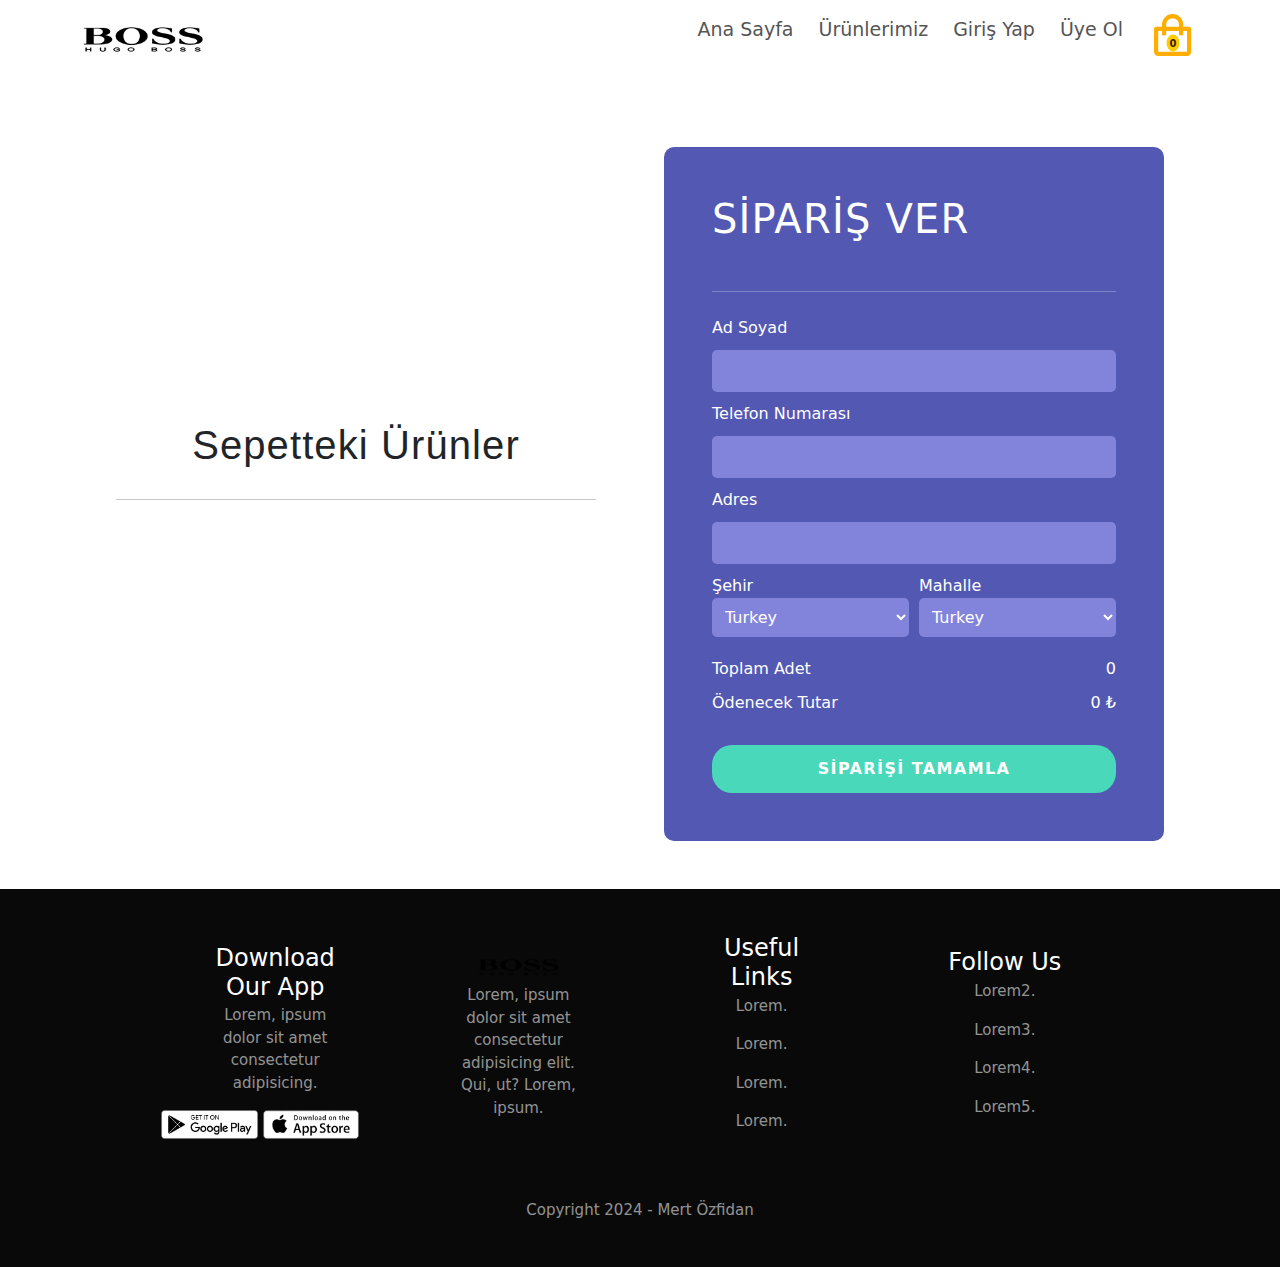
<file: checkout.html>
<!DOCTYPE html>
<html lang="en">

<head>
    <meta charset="UTF-8">
    <meta name="viewport" content="width=device-width, initial-scale=1.0">
    <title>Sipariş Ver</title>
    <link rel="stylesheet" href="./Css/checkout.css">

    <link rel="preconnect" href="https://fonts.googleapis.com">
    <link rel="preconnect" href="https://fonts.gstatic.com" crossorigin>
    <link
        href="https://fonts.googleapis.com/css2?family=Poppins:ital,wght@0,100;0,200;0,300;0,400;0,500;0,600;0,700;0,800;0,900;1,100;1,200;1,300;1,400;1,500;1,600;1,700;1,800;1,900&display=swap"
        rel="stylesheet">
    <link href='https://unpkg.com/boxicons@2.1.4/css/boxicons.min.css' rel='stylesheet'>

    <link href="https://cdn.jsdelivr.net/npm/bootstrap@5.3.3/dist/css/bootstrap.min.css" rel="stylesheet"
        integrity="sha384-QWTKZyjpPEjISv5WaRU9OFeRpok6YctnYmDr5pNlyT2bRjXh0JMhjY6hW+ALEwIH" crossorigin="anonymous">

</head>

<body>




    <div class="navbarr pe-5 ps-5">
        <div class="logo">
            <img src="./images/logo.png" alt="LOGO">
        </div>

        <div class="navv">
            <ul id="menuItemss">
                <li><a href="/index.html">Ana Sayfa</a></li>
                <li><a href="/products.html">Ürünlerimiz</a></li>
                <li><a href="/login.html">Giriş Yap</a></li>
                <li><a href="/register.html">Üye Ol</a></li>
            </ul>

            <div class="iconCart">
                <a href="#">
                    <i id="iconCart" class='bx bx-shopping-bag'></i>
                    <div class="totalQuantity">0</div>
                </a>
            </div>

            <a href="javascript:void(0)" class="menu-icon"><i class='bx bx-menu menu' onclick="menuToggle()"></i></a>

        </div>

    </div>


    <!--Sepet-->
    <div class="cart">
        <h2>SEPETİM</h2>

        <div class="listCart">

        </div>


        <div class="totalPrice text-center m-2">
            Toplam Fiyat: <span id="totalPriceValue">0 ₺</span>
        </div>

        <div class="buttons">
            <div class="close">KAPAT</div>
            <div class="checkout">
                <a href="checkout.html">
                    SİPARİŞ VER
                </a>
            </div>
        </div>
    </div>






    <div class="container mt-5 mb-5 ">


        <div class="checkoutLayout">


            <div class="returnCart">

                <h1 class="h1">Sepetteki Ürünler</h1>
                <hr>
                <br>

            
                <div class="list">

                    
                </div>

            </div>





            <div class="right p-5 mt-4">
                <h1 class="mb-5">SİPARİŞ VER</h1>
                <hr>

                <div class="form  mt-4">

                    <div class="group">
                        <label for="">Ad Soyad</label>
                        <input type="text">
                    </div>
                    <div class="group">
                        <label for="">Telefon Numarası</label>
                        <input type="number">
                    </div>
                    <div class="group">
                        <label for="">Adres</label>
                        <input type="text">
                    </div>
                    <div class="group-item">
                        <div class="group">
                            <label for="">Şehir</label>
                            <select name="" id="">
                                <option value="Turkey">Turkey</option>
                                <option value="ABD">ABD</option>
                            </select>
                        </div>
                        <div class="group">
                            <label for="">Mahalle</label>
                            <select name="" id="">
                                <option value="Turkey">Turkey</option>
                                <option value="ABD">ABD</option>
                            </select>
                        </div>
                    </div>


                    <div class="return">
                        <div class="roww">
                            <div>Toplam Adet</div>
                            <div id="totalQuantity" class="totalQuantity">0₺</div>
                        </div>
                        <div class="roww">
                            <div>Ödenecek Tutar</div>
                            <div id="totalPrice" class="totalPrice">0₺</div>
                        </div>
                    </div>

                    <button class="buttonCheckout">
                        SİPARİŞİ TAMAMLA
                    </button>

                </div>
            </div>
        </div>
    </div>



    <footer class="footer">
        <div class="small-container">
            <div class="footer-row">
                <div id="footer-item" class="coll-4">
                    <h4>Download Our App</h4>
                    <p>Lorem, ipsum dolor sit amet consectetur adipisicing.</p>
                    <div class="download">
                        <img src="./images/play-store.png" alt="">
                        <img src="./images/app-store.png" alt="">
                    </div>
                </div>

                <div id="footer-item" class="coll-4">
                    <img src="./images/logo-white.png" alt="">
                    <p>Lorem, ipsum dolor sit amet consectetur adipisicing elit. Qui, ut? Lorem, ipsum.</p>
                </div>

                <div id="footer-item" class="coll-4">
                    <h4>Useful Links</h4>
                    <p>Lorem.</p>
                    <p>Lorem.</p>
                    <p>Lorem.</p>
                    <p>Lorem.</p>
                </div>

                <div id="footer-item" class="coll-4">
                    <h4 >Follow Us</h4>
                    <p>Lorem2.</p>
                    <p>Lorem3.</p>
                    <p>Lorem4.</p>
                    <p>Lorem5.</p>
                </div>
                <p id="copy">Copyright 2024 - Mert Özfidan</p>
            </div>
        </div>
    </footer>





    <script src="./Js/checkout.js" type="module"></script>
    <script src="./Js/sepet.js"></script>

    <script>
        let menuItems = document.getElementById("menuItemss")

        menuItems.style.maxHeight = "0px";

        function menuToggle() {
            if (menuItems.style.maxHeight == "0px") {
                menuItems.style.maxHeight = "210px";
            }
            else {
                menuItems.style.maxHeight = "0px";
            }
        }

    </script>
</body>

</html>
</file>
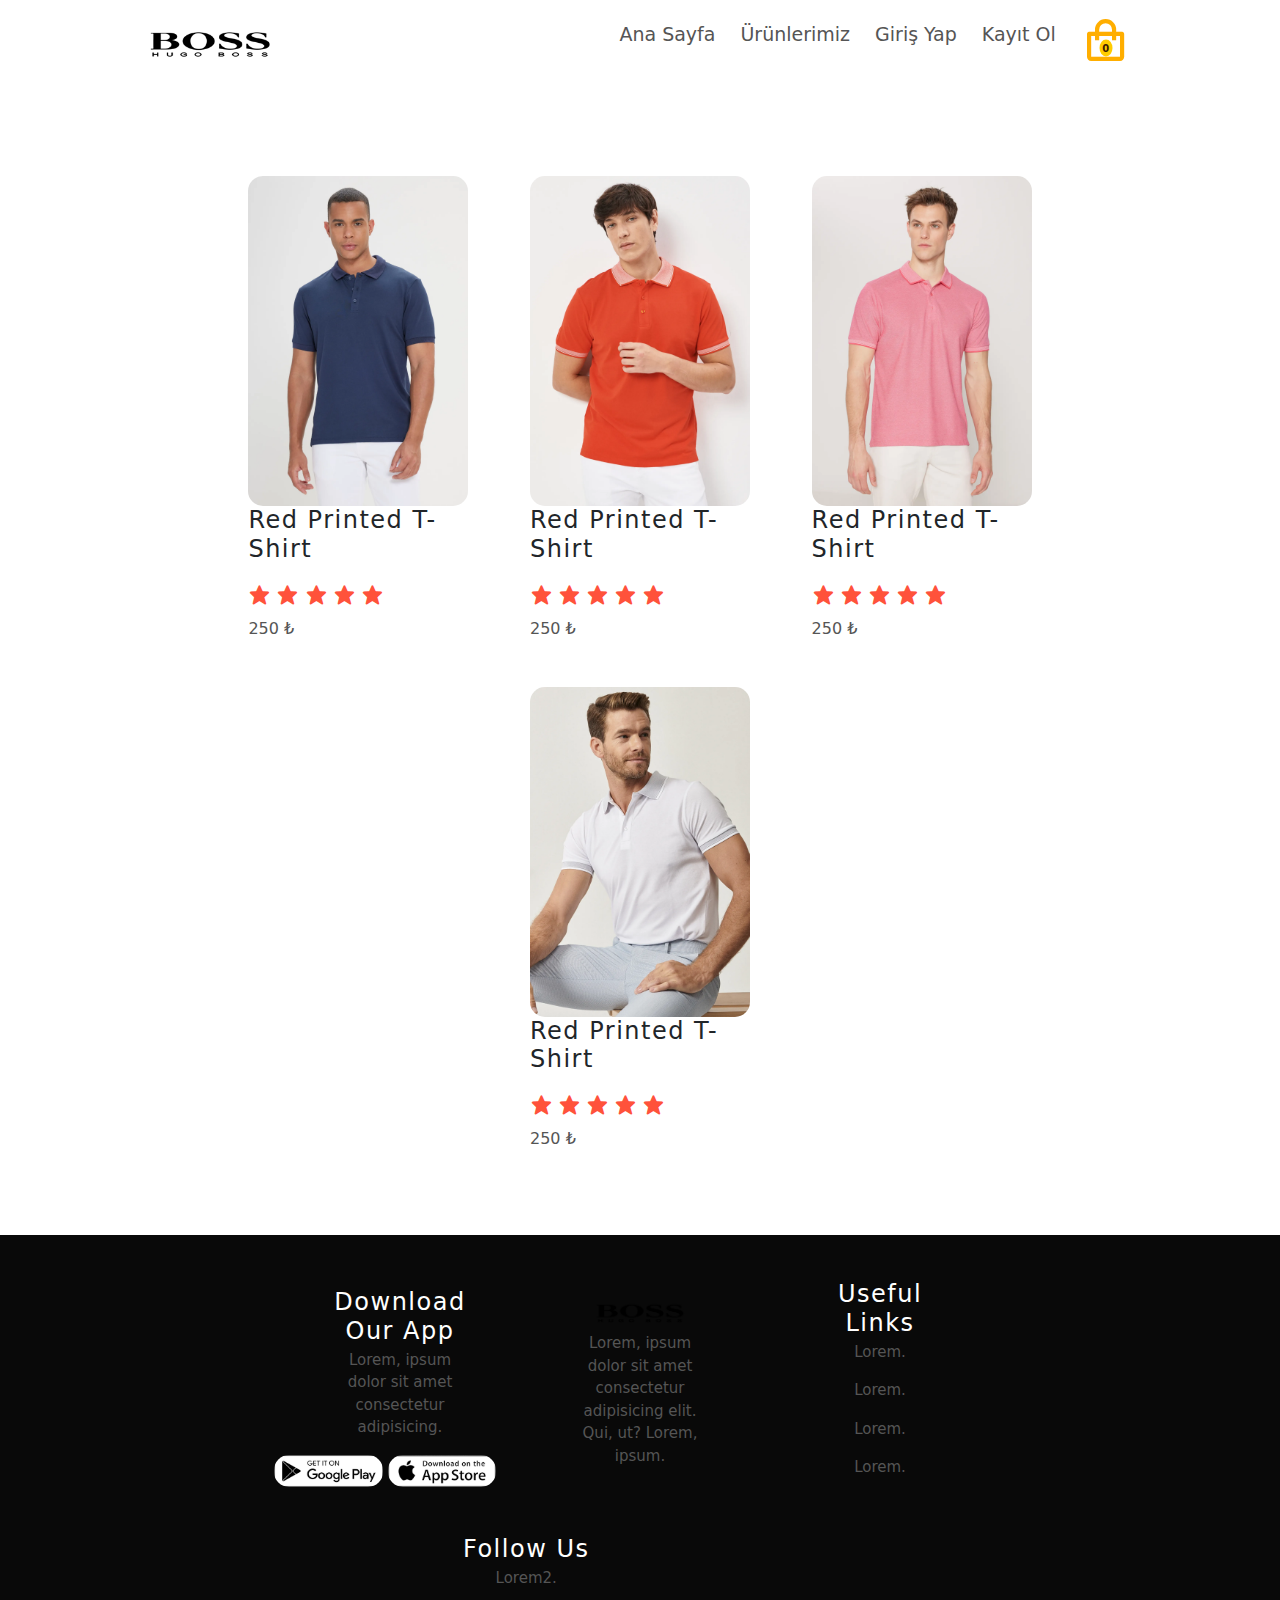
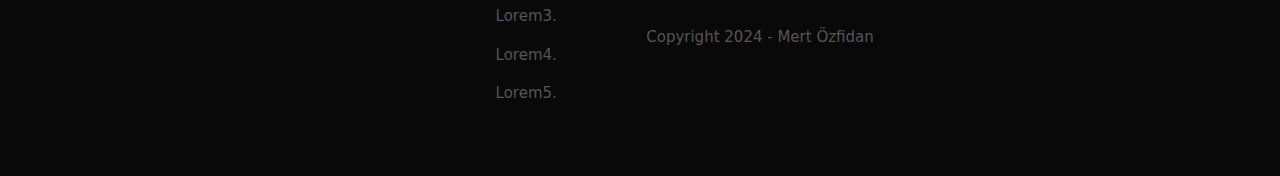
<file: product-details.html>
<!DOCTYPE html>
<html lang="en">

<head>
    <meta charset="UTF-8">
    <meta name="viewport" content="width=device-width, initial-scale=1.0">
    <title>E-Ticaret Projesi</title>
    <link rel="stylesheet" href="./Css/product-details.css">
    <link rel="preconnect" href="https://fonts.googleapis.com">
    <link rel="preconnect" href="https://fonts.gstatic.com" crossorigin>
    <link
        href="https://fonts.googleapis.com/css2?family=Poppins:ital,wght@0,100;0,200;0,300;0,400;0,500;0,600;0,700;0,800;0,900;1,100;1,200;1,300;1,400;1,500;1,600;1,700;1,800;1,900&display=swap"
        rel="stylesheet">
    <link href='https://unpkg.com/boxicons@2.1.4/css/boxicons.min.css' rel='stylesheet'>

    <link href="https://cdn.jsdelivr.net/npm/bootstrap@5.3.3/dist/css/bootstrap.min.css" rel="stylesheet"
        integrity="sha384-QWTKZyjpPEjISv5WaRU9OFeRpok6YctnYmDr5pNlyT2bRjXh0JMhjY6hW+ALEwIH" crossorigin="anonymous">


</head>

<body>

    <div class="ana-container">


        <div class="containerr">

            <div class="navbarr">
                <div class="logo">
                    <img src="./images/logo.png" alt="LOGO">
                </div>

                <div class="navv">
                    <ul id="menuItemss">
                        <li><a href="/index.html">Ana Sayfa</a></li>
                        <li><a href="/products.html">Ürünlerimiz</a></li>
                        <li><a href="/login.html">Giriş Yap</a></li>
                        <li><a href="/register.html">Kayıt Ol</a></li>
                    </ul>

                    <div class="iconCart">
                        <a href="#">
                            <i id="iconCart" class='bx bx-shopping-bag'></i>
                            <div class="totalQuantity">0</div>
                        </a>
                    </div>

                    <a href="javascript:void(0)" class="menu-icon"><i class='bx bx-menu menu'
                            onclick="menuToggle()"></i></a>

                </div>
            </div>
        </div>



        <!--Sepet-->
        <div class="cart">
            <h2>SEPETİM</h2>

            <div class="listCart">

            </div>


            <div class="totalPrice text-center m-2">
                Toplam Fiyat: <span id="totalPriceValue">0 ₺</span>
            </div>

            <div class="buttons">
                <div class="close">KAPAT</div>
                <div class="checkout">
                    <a class="checkoutClick" href="checkout.html">
                        SİPARİŞ VER
                    </a>
                </div>
            </div>
        </div>





        <div class="small-container single-product mt-5 mb-5">
            <div class="roww" id="roww">



            </div>
        </div>




        <!-- Products -->

        <div class="small-container">
            <div class="roww">
                <div class="coll-4">
                    <img src="./images/product-1.jpg" alt="">
                    <h4>Red Printed T-Shirt</h4>
                    <div class="rating">
                        <i class='bx bxs-star'></i>
                        <i class='bx bxs-star'></i>
                        <i class='bx bxs-star'></i>
                        <i class='bx bxs-star'></i>
                        <i class='bx bxs-star'></i>
                    </div>
                    <p>250 <span>₺</span></p>
                </div>

                <div class="coll-4">
                    <img src="./images/product-2.jpg" alt="">
                    <h4>Red Printed T-Shirt</h4>
                    <div class="rating">
                        <i class='bx bxs-star'></i>
                        <i class='bx bxs-star'></i>
                        <i class='bx bxs-star'></i>
                        <i class='bx bxs-star'></i>
                        <i class='bx bxs-star'></i>
                    </div>
                    <p>250 <span>₺</span></p>
                </div>

                <div class="coll-4">
                    <img src="./images/product-3.jpg" alt="">
                    <h4>Red Printed T-Shirt</h4>
                    <div class="rating">
                        <i class='bx bxs-star'></i>
                        <i class='bx bxs-star'></i>
                        <i class='bx bxs-star'></i>
                        <i class='bx bxs-star'></i>
                        <i class='bx bxs-star'></i>
                    </div>
                    <p>250 <span>₺</span></p>
                </div>

                <div class="coll-4">
                    <img src="./images/product-4.jpg" alt="">
                    <h4>Red Printed T-Shirt</h4>
                    <div class="rating">
                        <i class='bx bxs-star'></i>
                        <i class='bx bxs-star'></i>
                        <i class='bx bxs-star'></i>
                        <i class='bx bxs-star'></i>
                        <i class='bx bxs-star'></i>
                    </div>
                    <p>250 <span>₺</span></p>
                </div>

            </div>
        </div>





        <footer class="footer mt-5">
            <div class="small-container">
                <div class="footer-row">
                    <div id="footer-item" class="coll-4">
                        <h4>Download Our App</h4>
                        <p>Lorem, ipsum dolor sit amet consectetur adipisicing.</p>
                        <div class="download">
                            <img src="./images/play-store.png" alt="">
                            <img src="./images/app-store.png" alt="">
                        </div>
                    </div>

                    <div id="footer-item" class="coll-4">
                        <img src="./images/logo-white.png" alt="">
                        <p>Lorem, ipsum dolor sit amet consectetur adipisicing elit. Qui, ut? Lorem, ipsum.</p>
                    </div>

                    <div id="footer-item" class="coll-4">
                        <h4>Useful Links</h4>
                        <p>Lorem.</p>
                        <p>Lorem.</p>
                        <p>Lorem.</p>
                        <p>Lorem.</p>
                    </div>

                    <div id="footer-item" class="coll-4">
                        <h4>Follow Us</h4>
                        <p>Lorem2.</p>
                        <p>Lorem3.</p>
                        <p>Lorem4.</p>
                        <p>Lorem5.</p>
                    </div>
                    <p id="copy">Copyright 2024 - Mert Özfidan</p>
                </div>
            </div>
        </footer>

    </div>




    <script src='./Js/sepet.js'></script>
    <script src="./Js/product-details.js"></script>
    

    <script>
        let menuItems = document.getElementById("menuItemss")

        menuItems.style.maxHeight = "0px";

        function menuToggle() {
            if (menuItems.style.maxHeight == "0px") {
                menuItems.style.maxHeight = "210px";
            }
            else {
                menuItems.style.maxHeight = "0px";
            }
        }

    </script>
    
    <script src="https://cdn.jsdelivr.net/npm/@popperjs/core@2.11.8/dist/umd/popper.min.js" integrity="sha384-I7E8VVD/ismYTF4hNIPjVp/Zjvgyol6VFvRkX/vR+Vc4jQkC+hVqc2pM8ODewa9r" crossorigin="anonymous"></script>
    <script src="https://cdn.jsdelivr.net/npm/bootstrap@5.3.3/dist/js/bootstrap.min.js" integrity="sha384-0pUGZvbkm6XF6gxjEnlmuGrJXVbNuzT9qBBavbLwCsOGabYfZo0T0to5eqruptLy" crossorigin="anonymous"></script>
</body>

</html>
</file>
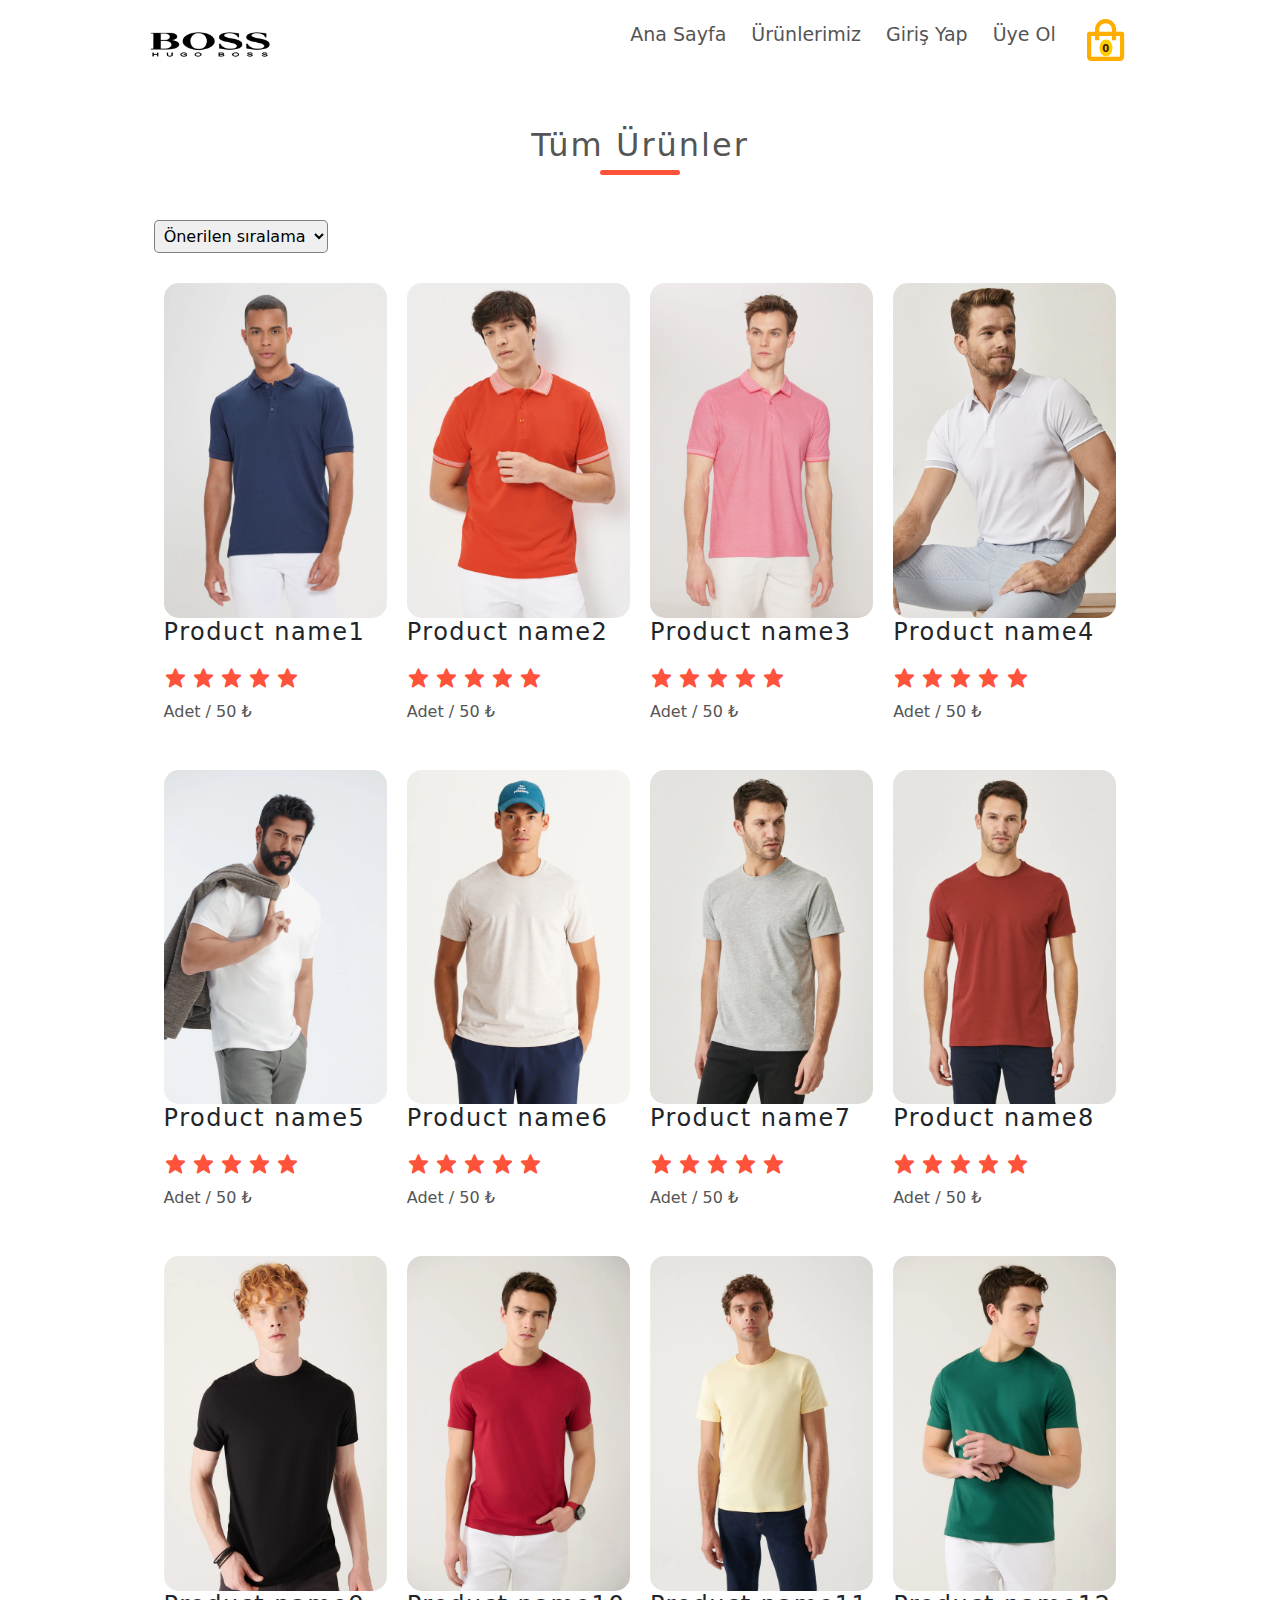
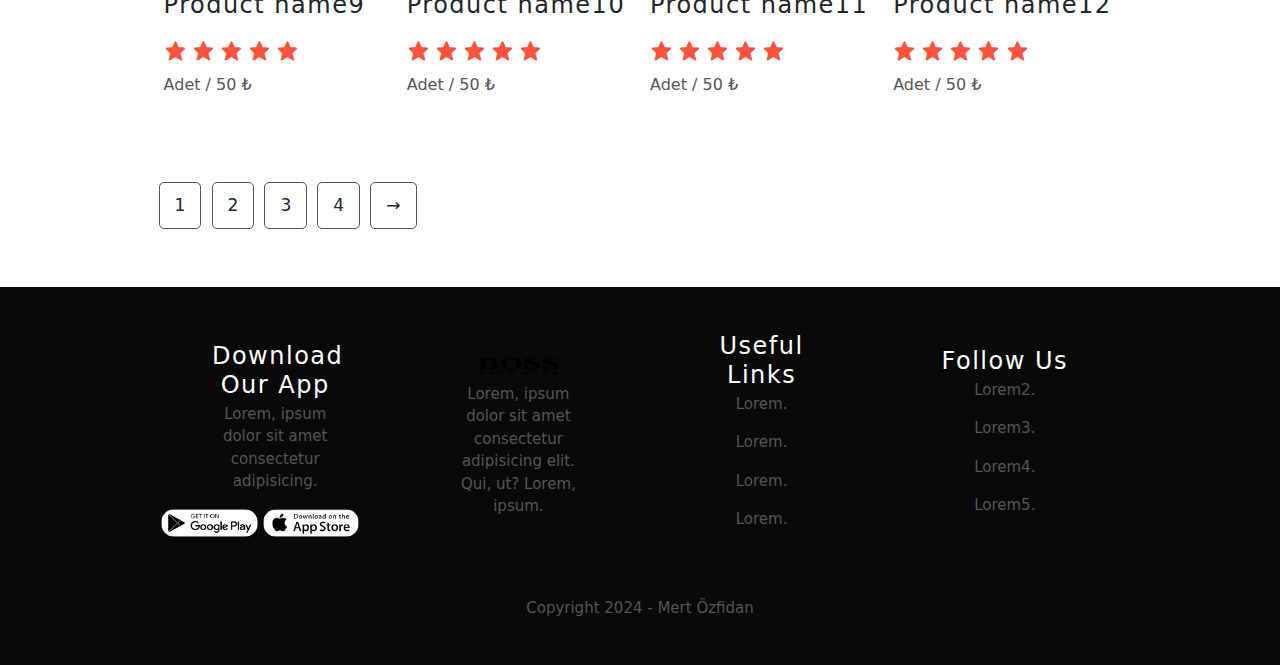
<file: products.html>
<!DOCTYPE html>
<html lang="en">

<head>
    <meta charset="UTF-8">
    <meta name="viewport" content="width=device-width, initial-scale=1.0">
    <title>E-Ticaret Projesi</title>
    <link rel="stylesheet" href="./Css/style.css">
    <link rel="preconnect" href="https://fonts.googleapis.com">
    <link rel="preconnect" href="https://fonts.gstatic.com" crossorigin>
    <link
        href="https://fonts.googleapis.com/css2?family=Poppins:ital,wght@0,100;0,200;0,300;0,400;0,500;0,600;0,700;0,800;0,900;1,100;1,200;1,300;1,400;1,500;1,600;1,700;1,800;1,900&display=swap"
        rel="stylesheet">
    <link href='https://unpkg.com/boxicons@2.1.4/css/boxicons.min.css' rel='stylesheet'>

    <link href="https://cdn.jsdelivr.net/npm/bootstrap@5.3.3/dist/css/bootstrap.min.css" rel="stylesheet"
        integrity="sha384-QWTKZyjpPEjISv5WaRU9OFeRpok6YctnYmDr5pNlyT2bRjXh0JMhjY6hW+ALEwIH" crossorigin="anonymous">

</head>

<body>



    <div class="containerr">
        <div class="navbarr">
            <div class="logo">
                <img src="./images/logo.png" alt="LOGO">
            </div>

            <div class="navv">
                <ul id="menuItemss">
                    <li><a href="/index.html">Ana Sayfa</a></li>
                    <li><a href="/products.html">Ürünlerimiz</a></li>
                    <li><a href="/login.html">Giriş Yap</a></li>
                    <li><a href="/register.html">Üye Ol</a></li>
                </ul>
                <div class="iconCart">
                    <a href="#">
                        <i id="iconCart" class='bx bx-shopping-bag'></i>
                        <div class="totalQuantity">0</div>
                    </a>
                </div>
                <a href="javascript:void(0)" class="menu-icon"><i class='bx bx-menu menu'
                        onclick="menuToggle()"></i></a>
            </div>
        </div>
    </div>





    <div class="small-container">
        <div class="roww-2">
            <h2 class="title">Tüm Ürünler</h2>
            <select name="" id="">
                <option value="1">Önerilen sıralama</option>
                <option value="2">En düşük fiyat</option>
                <option value="3">En yüksek fiyat</option>
            </select>
        </div>
    </div>



    <!--Sepet-->
    <div class="cart">
        <h2>SEPETİM</h2>

        <div class="listCart">

        </div>


        <div class="totalPrice text-center m-2">
            Toplam Fiyat: <span id="totalPriceValue">0 ₺</span>
        </div>

        <div class="buttons">
            <div class="close">KAPAT</div>
            <div class="checkout">
                <a class="checkoutClick" href="checkout.html">
                    SİPARİŞ VER
                </a>
            </div>
        </div>
    </div>


    <!-- Products -->

    <div class="small-container">
        <div class="roww">


        </div>
        <div class="page-btn">
            <span>1</span>
            <span>2</span>
            <span>3</span>
            <span>4</span>
            <span>&#8594;</span>
        </div>
    </div>







    <footer class="footer">
        <div class="small-container">
            <div class="footer-row">
                <div id="footer-item" class="coll-4">
                    <h4>Download Our App</h4>
                    <p>Lorem, ipsum dolor sit amet consectetur adipisicing.</p>
                    <div class="download">
                        <img src="./images/play-store.png" alt="">
                        <img src="./images/app-store.png" alt="">
                    </div>
                </div>

                <div id="footer-item" class="coll-4">
                    <img src="./images/logo-white.png" alt="">
                    <p>Lorem, ipsum dolor sit amet consectetur adipisicing elit. Qui, ut? Lorem, ipsum.</p>
                </div>

                <div id="footer-item" class="coll-4">
                    <h4>Useful Links</h4>
                    <p>Lorem.</p>
                    <p>Lorem.</p>
                    <p>Lorem.</p>
                    <p>Lorem.</p>
                </div>

                <div id="footer-item" class="coll-4">
                    <h4>Follow Us</h4>
                    <p>Lorem2.</p>
                    <p>Lorem3.</p>
                    <p>Lorem4.</p>
                    <p>Lorem5.</p>
                </div>
                <p id="copy">Copyright 2024 - Mert Özfidan</p>
            </div>
        </div>
    </footer>





    <script src="./Js/sepet.js"></script>
    <script src="./Js/products.js"></script>



    <script>
        let menuItems = document.getElementById("menuItemss")

        menuItems.style.maxHeight = "0px";

        function menuToggle() {
            if (menuItems.style.maxHeight == "0px") {
                menuItems.style.maxHeight = "210px";
            }
            else {
                menuItems.style.maxHeight = "0px";
            }
        }

    </script>



</body>

</html>
</file>
<file: Css/checkout.css>
.containerr{
    padding: 0 5%;
}

.navbarr{
    display: flex;
    align-items: center;
    justify-content: space-between;
    padding: 10px 0;

}
.navv{
    display: flex;
    align-items: center;
    justify-content: space-between;
}
.navbarr .logo{
    width: 190px;
}
.navbarr .logo img{
    width: 100%;
    cursor: pointer;
}
.navv ul{
    list-style: none; 
    display: flex;
    align-items: center;
}
.navv ul li{
    padding-right: 25px;
}
.navv a .sepet{
    font-size: 32px;
    margin-left: 5px;
}
.navv a .menu{
    font-size: 39px;
    margin-left: 13px;
    display: none;
}
.navv a{
    text-decoration: none;
    color: #555;
    font-size: 19px;
}

.iconCart{
    position: relative;
    z-index: 1;
}
.iconCart .totalQuantity{
    position: absolute;
    top: 60%;
    left: 50%;
    transform: translate(-50%, -50%);
    font-size: 10px;
    font-weight: 600;
    background-color: #ffcc00;
    color: #3a1c03;
    border-radius: 60%;
    padding: 1px 3px;
    align-items: center;
    text-align: center;
}
.iconCart i{
    font-size: 50px;
    color: #ffae00;
}

.menu-icon{
    width: 30px;
    height: 30px;
    margin-left: 4px;
}

/* sepet */
.cart {
    height: 100vh;
    width: 330px;
    position: fixed;
    right: -100%;
    top: 0;
    color: #fff;
    background-color: rgba(0, 0, 0, 0.812);
    overflow: auto;
    transition: 0.6s;
    z-index: 99;  
}

.cart h2{
    color: #e8bc0e;
    text-align: center;
    padding: 10px;
    margin-top: 10px;
    margin-bottom: 20px;
    letter-spacing: 1.5px;
}

.cart .listCart .item{
    display: flex;
    align-items: center;
    justify-content: space-between;
    padding: 10px 0 25px 8px;
}
.cart .listCart img{
    width: 70px;
    height: 70px;
    object-fit: contain;
    border-radius: 10px;
}
.cart .listCart .content{
    font-size: 14px;
    text-align: center;
}
.cart .listCart .quantity{
    margin-right: 15px;
    display: inline-block;
    align-items: center;
    text-align: center;
}
.cart .listCart .name{
    font-weight: 600;
    font-size: 16px;
}
.cart .listCart .quantity button{
    padding: 1px 5px;
    font-size: 18px;
    border-radius: 4px;
    cursor: pointer;
    
}
.quantity span{
    width: 8px;
}
.cart .buttons{
    margin-top: 12px;
    display: grid;
    grid-template-columns: repeat(2,1fr);
    text-align: center;
    
}
.cart .buttons div{
    background-color: #000;
    display: flex;
    justify-content: center;
    cursor: pointer;
    align-items: center;
    padding: 8px 0;
}
.cart .buttons a{
    color: #fff;
    letter-spacing: 1.5px;
    text-decoration: none;
    font-weight: 600;

}
.cart .buttons .checkout{
    background-color: #e8bc0e;
    align-items: center;
    text-align: center;
}



.checkoutLayout{
    display: flex;
    flex-wrap: wrap;
    align-items: center;
    justify-content: space-around;

}

.returnCart{
    font-size: large;
    font-weight: bold;
    width: 480px;
    align-items: center;
    

    
    
}
.returnCart h1{
    text-align: center;
    margin-bottom: 30px;
    font-family: 'Franklin Gothic Medium', 'Arial Narrow', Arial, sans-serif;
    letter-spacing: 1.1px;
}
.returnCart .item{
    margin-bottom: 40px;
    border-radius: 20px;
    box-shadow: 0 0 15px gray;
    display: flex;
    flex-direction: row;
    justify-content: space-between;
    align-items: center;
    padding: 5px 30px;
}

.item img{
    height: 80px;
    border-radius: 15px;
}

.right {
    background-color: #5358b3;
    border-radius: 10px;
    color: #fff;
    width: 500px;
    align-items: center;
}
.right h1{
    letter-spacing: 1.2px;
}
.form .group{
    width: 100%;
    display: flex;
    flex-direction: column;
    margin-bottom: 10px;
}
.group-item{
    display: grid;
    grid-template-columns: repeat(2, 1fr);
    gap: 10px;
}
.checkoutLayout input, select{
    padding: 9px;
    border-radius: 5px;
    border: none;
    background-color: rgba(159, 159, 246, 0.614);
    color: #fff;
    margin-top: 10px;
}
.return .roww{
    display: flex;
    justify-content: space-between;
    margin: 10px 0;
}

.buttonCheckout{
    text-align: center;
    width: 100%;
    background-color: #49d8b9;
    border: none;
    border-radius: 20px;
    padding: 12px 0;
    color: #fff;
    margin-top: 20px;
    font-weight: 700;
    font-size: 16px;
    letter-spacing: 1.4px;
    cursor: pointer;
}



.footer{
    background-color: #000000f6;
}
.footer p{
    color: #ffffff92;
}
.footer-row{
    display: flex;
    justify-content: center;
    align-items: center;
    flex-wrap: wrap;
    text-align: center;
    padding: 30px 0;
}
#footer-item{
    padding: 15px 6%;
}
.download{
    display: flex;
    align-items: center;
    justify-content: center;
    margin: 15px 30px 0 0;
    gap: 5px;
}
.footer h4{
    color: #fff;
    margin-bottom: 3px;
}
.footer p{
    font-size: 15px;
}
.footer #copy{
    margin-top: 25px;
    text-align: center;
}
.coll-4{
    flex-basis: 25%;
    min-width: 240px;
    padding: 10px 10px;
    margin-bottom: 10px;
    transition: 0.5s;
}
.coll-4 #price{
    font-size: 17px;
}
.coll-4 img{
    width: 100%;
}
.coll-4:hover{
    transform: translateY(-3%);
}



.small-container{
    max-width: 100%;
    margin: auto;
    padding: 0 12%;
    position: flex;
}
.small-container #btns{
    opacity: 0;
    position: absolute;
    top: 70%;
    left: 50%;
    background-color: #ff2306a7;
    color: #fff;
    border: none;
    padding: 20px 20px;
    border-radius: 5px;
    cursor: pointer;
    transform: translate(-50%,-50%);
    letter-spacing: 1px;
    font-size: 17px;
    font-weight: 500; 
    
}
.small-container:hover #btns{
    opacity: 1;
    transition: 0.7s;
}



@media only screen and (max-width: 860px) {
    .navv ul{
        position: absolute;
        top: 75px;
        right: 7px;
        background: #5555557b;
        border-radius: 15px;
        width: 25%;
        display: inline-block;
        text-align: center;
        align-items: center;
        overflow: hidden;
        transition: max-height 0.7s;
        z-index: 99;
    }
    .navv ul li a{
        margin: 12px 0;
        display: block;
    }

    #menuItemss li a:hover{
        background: #55555542;
        border-radius: 4px;
    }

    .navv a .menu{
        display: block;
    }
    .navv li a{
        color: #fff;
        
    }

}



@media only screen and (max-width: 600px) {
    .roww{
        text-align: center;
        align-items: center;
    }
    .coll-2, .coll-3, .coll-4, .coll-5{
        flex-basis: 100%;
    }
    .download{
        display: block;
        align-items: center;
        margin: 10px 0;
    }
    .download img{
        width: 60%;
    }
    .navv ul{
        width: 38%;
    }
    .navv li:hover{
        background: #55555542;
    }
    .roww-2{
        display: block;
    }
    .title{
        margin: 30px 0;
    }
}
</file>
<file: Css/product-details.css>
*{
    padding: 0;
    margin: 0;
    box-sizing: border-box;
}

body{
    font-family: 'Poppins', sans-serif;
}

body img{
    border-radius: 15px;
}

.headerr{
    background: linear-gradient(#fff,#f8a398); 
}

.containerr{
    padding: 0 9%;
    margin: 15px 0 3% 0;
}
.navbarr{
    display: flex;
    align-items: center;
    justify-content: space-between;
}
.navv{
    display: flex;
    align-items: center;
    justify-content: space-between;
}
.navbarr .logo{
    width: 190px;
}
.navbarr .logo img{
    width: 100%;
    cursor: pointer;
}
.navv ul{
    list-style: none; 
    display: flex;
    align-items: center;
}
.navv ul li{
    padding-right: 25px;
}
.navv a .sepet{
    font-size: 32px;
    margin-left: 5px;
}
.navv a .menu{
    font-size: 39px;
    margin-left: 13px;
    display: none;
}
.navv a{
    text-decoration: none;
    color: #555;
    font-size: 19px;
}
p{
    color: #555;
}
.iconCart{
    position: relative;
    z-index: 1;
}
.iconCart .totalQuantity{
    position: absolute;
    top: 60%;
    left: 50%;
    transform: translate(-50%, -50%);
    font-size: 10px;
    font-weight: 600;
    background-color: #ffcc00;
    color: #3a1c03;
    border-radius: 60%;
    padding: 1px 3px;
    align-items: center;
    text-align: center;
}
.iconCart i{
    font-size: 50px;
    color: #ffae00;
}
h4{
    color: #555;
    letter-spacing: 1.5px;
}
.roww{
    display: flex;
    flex-wrap: wrap;
    align-items: center;
    justify-content: space-around;
    margin: 20px 0;
}


.roww-2{
    justify-content: space-between;
}
.roww-2 select{
    padding: 5px;
    border-radius: 5px;
    text-align: center;
    border: 1px solid #555555b8;
}
.coll-2{
    flex-basis: 50%;
    min-width: 300px;
    
}
.coll-2 img{
    width: 80%;
}
.coll-2 h1{
    font-size: 50px;
    margin: 25px 0;
    line-height: 60px;
    letter-spacing: 2px;
}

.coll-2 .btn{
    display: inline-block;
    border-radius: 30px;
    padding: 7px 35px;
    background-color: #ff523b;
    color: #fff;
    margin: 20px 0;
    transition: 0.5s;
}
.coll-2 .btn:hover{
    background: rgb(223, 60, 60);
    color: #fff;
}
.coll-2 a {
    text-decoration: none;
}




.small-container{
    max-width: 90%;
    margin: auto;
    padding: 0 12%;
    position: flex;
}





/* sepet */
.cart {
    height: 100vh;
    width: 330px;
    position: fixed;
    right: -100%;
    top: 0;
    color: #fff;
    background-color: rgba(0, 0, 0, 0.812);
    overflow: auto;
    transition: 0.6s;
    z-index: 99;  
}

.cart h2{
    color: #e8bc0e;
    text-align: center;
    padding: 10px;
    margin-top: 10px;
    margin-bottom: 20px;
    letter-spacing: 1.5px;
}

.cart .listCart .item{
    display: flex;
    align-items: center;
    justify-content: space-between;
    padding: 10px 0 25px 8px;
}
.cart .listCart img{
    width: 70px;
    height: 70px;
    object-fit: contain;
    border-radius: 10px;
}
.cart .listCart .content{
    font-size: 14px;
    text-align: center;
}
.cart .listCart .quantity{
    margin-right: 15px;
    display: inline-block;
    align-items: center;
    text-align: center;
}
.cart .listCart .name{
    font-weight: 600;
    font-size: 16px;
}
.cart .listCart .quantity button{
    padding: 1px 5px;
    font-size: 18px;
    border-radius: 4px;
    cursor: pointer;
    
}
.quantity span{
    width: 8px;
}
.cart .buttons{
    margin-top: 12px;
    display: grid;
    grid-template-columns: repeat(2,1fr);
    text-align: center;
    
}
.cart .buttons div{
    background-color: #000;
    display: flex;
    justify-content: center;
    cursor: pointer;
    align-items: center;
    padding: 8px 0;
}
.cart .buttons a{
    color: #fff;
    letter-spacing: 1.5px;
    text-decoration: none;
    font-weight: 600;

}
.cart .buttons .checkout{
    background-color: #e8bc0e;
    align-items: center;
    text-align: center;
}

.coll-3{
    flex-basis: 33%;
    min-width: 250px;
    margin-bottom: 30px;
    padding: 0 3%;
}
.coll-3 img{
    width: 100%;
}
.coll-4{
    flex-basis: 25%;
    min-width: 240px;
    padding: 10px 10px;
    margin-bottom: 10px;
    transition: 0.5s;
}
.coll-4 #price{
    font-size: 17px;
}
.coll-4 img{
    width: 100%;
}
.coll-4:hover{
    transform: translateY(-3%);
}

.title{
    margin: 45px 0;
    line-height: 60px;
    color: #555;
    letter-spacing: 2px;
    text-align: center;
    position: relative;
}
.title::after{
    content: '';
    background: #ff523b;
    width: 80px;
    height: 5px;
    border-radius: 5px;
    position: absolute;
    bottom: 0;
    left: 50%;
    transform: translateX(-50%);
}
.rating .bx{
    color: #ff523b;
    margin: 11px 0;
    font-size: 23px;
}




.footer{
    background-color: #000000f6;
}
.footer-row{
    display: flex;
    justify-content: center;
    align-items: center;
    flex-wrap: wrap;
    text-align: center;
    padding: 30px 0;
}
#footer-item{
    padding: 15px 6%;
}
.download{
    display: flex;
    align-items: center;
    justify-content: center;
    margin: 15px 30px 0 0;
    gap: 5px;
}
.footer h4{
    color: #fff;
    margin-bottom: 3px;
}
.footer p{
    font-size: 15px;
}
.footer #copy{
    margin-top: 25px;
    text-align: center;
}
.menu-icon{
    width: 30px;
    height: 30px;
    margin-left: 4px;
}

.single-product .coll-2{
    padding-right: 20px;
}
.single-product .coll-2 img{
    padding: 0;
    width: 75%;
 
}
.single-product .size{
    border-radius: 5px;
    padding: 7px;
    font-size: 15px;
    margin: 15px 15px 40px 0;
    display: block;
    align-items: center;
    text-align: center;
    border: none;
    background-color: #ff523b;
    color: #fff;
    cursor: pointer;
}
.single-product .count{
    width: 60px;
    border-radius: 5px;
    padding: 8px;
    font-size: 15px;
    margin: 15px 15px 40px 0;
}
.single-product .btn-sepet{
    background: #ff523b;
    border-radius: 12px;
    padding: 10px 20px;
    margin-left: 20px;
    color: #fff;
    font-size: 20px;
    cursor: pointer;
}

.single-product h4{
    margin: 20px 0;
    font-size: 22px;
    font-weight: bold;
}
.small-img-row{
    display: flex;
    flex-wrap: wrap;
    justify-content: space-around;
    align-items: center;
    text-align: center;
}
.small-img-col{
    flex-basis: 25%;
    padding: 7px;
    margin-bottom: 40px;
    
}
#productImg{
    margin-left: 40px;
}






@media only screen and (max-width: 900px) {

    .navv ul{
        position: absolute;
        top: 75px;
        right: 7px;
        background: #5555557b;
        border-radius: 15px;
        width: 25%;
        display: inline-block;
        text-align: center;
        align-items: center;
        overflow: hidden;
        transition: max-height 0.7s;
        z-index: 99;
    }
    .navv ul li a{
        margin: 12px 0;
        display: block;
    }

    #menuItemss li a:hover{
        background: #55555542;
        border-radius: 4px;
        padding: 1px 10px;
    }

    .navv a .menu{
        display: block;
    }
    .navv li a{
        color: #fff;
        
    }
}



@media only screen and (max-width: 600px) {
    .roww{
        text-align: center;
        align-items: center;
    }
    .coll-2, .coll-3, .coll-4, .coll-5{
        flex-basis: 100%;
    }
    .download{
        display: block;
        align-items: center;
        margin: 10px 0;
    }
    .download img{
        width: 60%;
    }
    .navv ul{
        width: 38%;
    }

    .roww-2{
        display: block;
    }
    .title{
        margin: 30px 0;
    }
}
</file>
<file: Css/style.css>
* {
    padding: 0;
    margin: 0;
    box-sizing: border-box;
}

body {
    font-family: 'Poppins', sans-serif;
}

body img {
    border-radius: 15px;
}

.headerr {
    background: linear-gradient(#fff, #f8a398);
}

.containerr {
    padding: 0 9%;
    margin: 15px 0 3% 0;
}

.navbarr {
    display: flex;
    align-items: center;
    justify-content: space-between;
}

.navv {
    display: flex;
    align-items: center;
    justify-content: space-between;
}

.navbarr .logo {
    width: 190px;
}

.navbarr .logo img {
    width: 100%;
    cursor: pointer;
}

.navv ul {
    list-style: none;
    display: flex;
    align-items: center;
}

.navv ul li {
    padding-right: 25px;
}

.navv a .sepet {
    font-size: 32px;
    margin-left: 5px;
}

.navv a .menu {
    font-size: 39px;
    margin-left: 13px;
    display: none;
}

.navv a {
    text-decoration: none;
    color: #555;
    font-size: 19px;
}

p {
    color: #555;
}

.iconCart {
    position: relative;
    z-index: 1;
}

.iconCart .totalQuantity {
    position: absolute;
    top: 60%;
    left: 50%;
    transform: translate(-50%, -50%);
    font-size: 10px;
    font-weight: 600;
    background-color: #ffcc00;
    color: #3a1c03;
    border-radius: 60%;
    padding: 1px 3px;
    align-items: center;
    text-align: center;
}

.iconCart i {
    font-size: 50px;
    color: #ffae00;
}

h4 {
    color: #555;
    letter-spacing: 1.5px;
}

.roww {
    display: flex;
    flex-wrap: wrap;
    align-items: center;
    justify-content: space-around;
    margin: 20px 0;
}

#rowSlider {
    display: flex;
    flex-wrap: wrap;
    align-items: center;
    height: 80vh;
}

.slider-img {
    width: 100%;
    display: flex;
    justify-content: center;
    margin-bottom: 7%;

}

.slider-img img {
    width: 50%;
}

.slider-img .img2 {
    width: 40%;
}

/* .carousel-item{
    position: relative;
}
.carousel-caption{
    position: absolute;
    left: 0;
    bottom: 0;
} */

.roww-2 {
    justify-content: space-between;
}

.roww-2 select {
    padding: 5px;
    border-radius: 5px;
    text-align: center;
    border: 1px solid #555555b8;
}

.coll-2 {
    flex-basis: 50%;
    min-width: 300px;

}

.coll-2 img {
    width: 80%;
}

.coll-2 h1 {
    font-size: 50px;
    margin: 25px 0;
    line-height: 60px;
    letter-spacing: 2px;
}

.coll-2 .btn {
    display: inline-block;
    border-radius: 30px;
    padding: 7px 35px;
    background-color: #ff523b;
    color: #fff;
    margin: 20px 0;
    transition: 0.5s;
}

.coll-2 .btn:hover {
    background: rgb(223, 60, 60);
    color: #fff;
}


.categories {
    display: flex;
    align-items: center;
    margin: 75px 0;
    justify-content: center;
}

.small-container {
    max-width: 100%;
    margin: auto;
    padding: 0 12%;
    position: relative;
}

#btns {
    opacity: 0;
    position: absolute;
    top: 70%;
    left: 50%;
    background-color: #ff2306a7;
    color: #fff;
    border: none;
    padding: 20px 20px;
    border-radius: 5px;
    cursor: pointer;
    transform: translate(-50%, -50%);
    letter-spacing: 1px;
    font-size: 17px;
    font-weight: 500;

}

.coll-4:hover #btns {
    opacity: 1;
    transition: 0.7s;
}



.page-btn {
    margin: 5% auto 6% auto;
}

.page-btn span {
    display: inline-block;
    margin-left: 5px;
    cursor: pointer;
    border: 1px solid #555;
    padding: 10px 15px;
    border-radius: 5px;
    transition: 0.5s;
    font-size: 17px;
}

.page-btn span:hover {
    background: #ff523b;
    color: #fff;
}


/* sepet */
.cart {
    height: 100vh;
    width: 330px;
    position: fixed;
    right: -100%;
    top: 0;
    color: #fff;
    background-color: rgba(0, 0, 0, 0.812);
    overflow: auto;
    transition: 0.6s;
    z-index: 99;
}

.cart h2 {
    color: #e8bc0e;
    text-align: center;
    padding: 10px;
    margin-top: 10px;
    margin-bottom: 20px;
    letter-spacing: 1.5px;
}

.cart .listCart .item {
    display: flex;
    align-items: center;
    justify-content: space-between;
    padding: 10px 0 25px 8px;
}

.cart .listCart img {
    width: 70px;
    height: 70px;
    object-fit: contain;
    border-radius: 10px;
}

.cart .listCart .content {
    font-size: 14px;
    text-align: center;
}

.cart .listCart .quantity {
    margin-right: 15px;
    display: inline-block;
    align-items: center;
    text-align: center;
}

.cart .listCart .name {
    font-weight: 600;
    font-size: 16px;
}

.cart .listCart .quantity button {
    padding: 1px 5px;
    font-size: 18px;
    border-radius: 4px;
    cursor: pointer;

}

.quantity span {
    width: 8px;
}

.cart .buttons {
    margin-top: 12px;
    display: grid;
    grid-template-columns: repeat(2, 1fr);
    text-align: center;

}

.cart .buttons div {
    background-color: #000;
    display: flex;
    justify-content: center;
    cursor: pointer;
    align-items: center;
    padding: 8px 0;
}

.cart .buttons a {
    color: #fff;
    letter-spacing: 1.5px;
    text-decoration: none;
    font-weight: 600;

}

.cart .buttons .checkout {
    background-color: #e8bc0e;
    align-items: center;
    text-align: center;
}

.coll-3 {
    flex-basis: 33%;
    min-width: 250px;
    margin-bottom: 30px;
    padding: 0 3%;
}

.coll-3 img {
    width: 100%;
}

.coll-4 {
    flex-basis: 25%;
    min-width: 240px;
    padding: 10px 10px;
    margin-bottom: 10px;
    transition: 0.5s;
}

.coll-4 #price {
    font-size: 17px;
}

.coll-4 img {
    width: 100%;
}

.coll-4:hover {
    transform: translateY(-3%);
}

.coll-5 {
    flex-basis: 20%;
    margin: 5% 0;
}

.coll-5 img {
    filter: grayscale(100%);
    cursor: pointer;
}

.coll-5 img:hover {
    filter: grayscale(0%);
}

.title {
    margin: 45px 0;
    line-height: 60px;
    color: #555;
    letter-spacing: 2px;
    text-align: center;
    position: relative;
}

.title::after {
    content: '';
    background: #ff523b;
    width: 80px;
    height: 5px;
    border-radius: 5px;
    position: absolute;
    bottom: 0;
    left: 50%;
    transform: translateX(-50%);
}

.rating .bx {
    color: #ff523b;
    margin: 11px 0;
    font-size: 23px;
}

.offer {
    background: linear-gradient(#fff, #f9afa6);
    margin: 6% 0;
}

.coll-2 .offer-img {
    padding: 45px;
    width: 93;
}

.testimonial {
    margin: 6% 0;
}

.cardd {
    border-radius: 10px;
    padding: 10% 10%;
    align-items: center;
    text-align: center;
    box-shadow: 0 0 20px #5555554d;
    transition: 0.6s;
}

.cardd:hover {
    transform: translateY(-3%);
}

.cardd .cardd-p {
    font-size: 16px;
}

.cardd img {
    width: 60px;
    height: 60px;
    border-radius: 40px;
    margin: 6px 0;
}

.cardd #ok {
    font-size: 50px;
    color: #ff2306;
}

.cardd .cardd-name {
    color: #555555c7;
    font-weight: 700;
    letter-spacing: 1.3px;
    font-size: 19px;
}

.markalar {
    text-align: center;
    align-items: center;
}

.footer {
    background-color: #000000f6;
}

.footer-row {
    display: flex;
    justify-content: center;
    align-items: center;
    flex-wrap: wrap;
    text-align: center;
    padding: 30px 0;
}

#footer-item {
    padding: 15px 6%;
}

.download {
    display: flex;
    align-items: center;
    justify-content: center;
    margin: 15px 30px 0 0;
    gap: 5px;
}

.footer h4 {
    color: #fff;
    margin-bottom: 3px;
}

.footer p {
    font-size: 15px;
}

.footer #copy {
    margin-top: 25px;
    text-align: center;
}

.menu-icon {
    width: 30px;
    height: 30px;
    margin-left: 4px;
}

.single-product .coll-2 {
    padding-right: 20px;
}

.single-product .coll-2 img {
    padding: 0;

}

.single-product .size {
    border-radius: 5px;
    padding: 5px;
    font-size: 15px;
    margin: 15px 15px 40px 0;
    display: block;
}

.single-product .count {
    width: 60px;
    border-radius: 5px;
    padding: 8px;
    font-size: 15px;
    margin: 15px 15px 40px 0;
}

.single-product .btn-sepet {
    background: #ff523b;
    border-radius: 12px;
    padding: 10px 20px;
    margin-left: 20px;
    color: #fff;
}

.single-product h4 {
    margin: 20px 0;
    font-size: 22px;
    font-weight: bold;
}

.small-img-row {
    display: flex;
    justify-content: space-between;
    align-items: center;
    text-align: center;
}

.small-img-col {
    flex-basis: 20%;
    padding: 5px;

}




@media only screen and (max-width: 875px) {
    .navv ul {
        position: absolute;
        top: 75px;
        right: 7px;
        background: #5555557b;
        border-radius: 15px;
        width: 25%;
        display: inline-block;
        text-align: center;
        align-items: center;
        overflow: hidden;
        transition: max-height 0.7s;
        z-index: 99;
    }

    .navv ul li {
        margin: 12px 0;
        display: block;

    }

    .navv li a:hover {
        background: #55555542;
        border-radius: 4px;
        padding: 1px 10px;
    }


    .navv a .menu {
        display: block;
    }

    .navv li a {
        color: #fff;

    }
}



@media only screen and (max-width: 600px) {
    .roww {
        text-align: center;
        align-items: center;
    }

    .coll-2,
    .coll-3,
    .coll-4,
    .coll-5 {
        flex-basis: 100%;
    }

    .download {
        display: block;
        align-items: center;
        margin: 10px 0;
    }

    .download img {
        width: 60%;
    }

    .navv ul {
        width: 38%;
    }

    .roww-2 {
        display: block;
    }

    .title {
        margin: 30px 0;
    }
}
</file>
